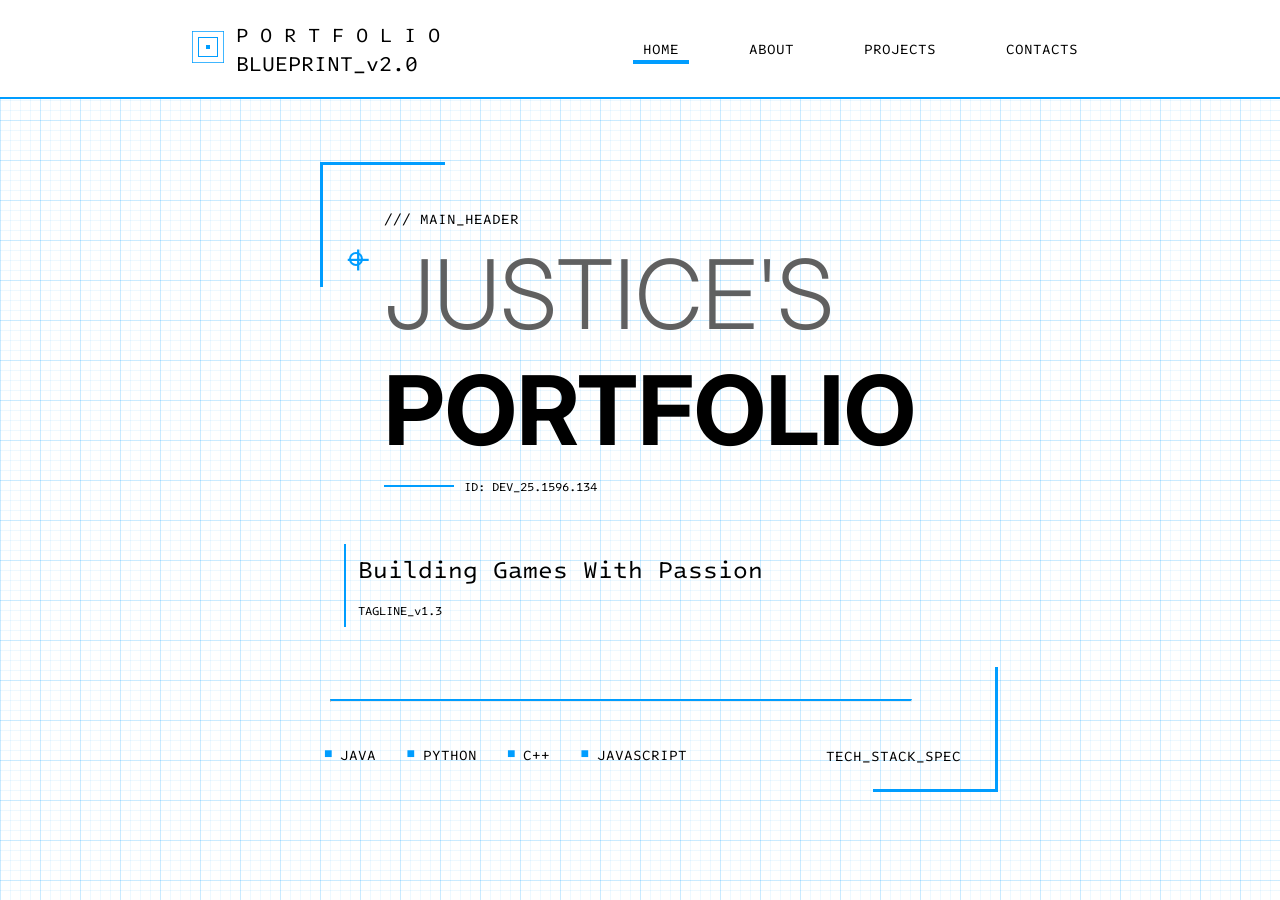
<file: index.html>
<!DOCTYPE html>
<html lang="en">
<head>
    <meta charset="UTF-8">
    <meta name="viewport" content="width=device-width, initial-scale=1.0">
    <link rel="icon" href="https://webusstatic.yo-star.com/arknights-us/arknights-us-website/main/h5/favicon.ico">
    <link rel="preconnect" href="https://fonts.googleapis.com">
    <link rel="preconnect" href="https://fonts.gstatic.com" crossorigin>
    <link href="https://fonts.googleapis.com/css2?family=Intel+One+Mono:ital,wght@0,300..700;1,300..700&family=Inter:ital,opsz,wght@0,14..32,100..900;1,14..32,100..900&display=swap" rel="stylesheet">
    <title>JP's Portfolio</title>
    <link rel="stylesheet" href="style/style.css">

</head>
<body>
    <div id="jp-loader" role="status" aria-label="Loading portfolio">
        <div class="jp-pct"><span id="jp-pct">0</span>%</div>
        <div class="jp-label" id="jp-label">Updating...</div>
        <div class="jp-progress">
            <div class="jp-progress-fill" id="jp-fill"></div>
        </div>
    </div>
    <div id="jp-wipe-b" aria-hidden="true"></div>
    <div id="jp-wipe-d" aria-hidden="true"></div>

    <div class="container">
        <div class="logo-header">
            <a href="index.html"><img id="Logo" src="assets/images/Logo.png" alt="Logo"></a>
            <header>
                <h1 id="title-logo">P O R T F O L I O</h1>
                <h2>BLUEPRINT_v2.0</h2>
            </header>
        </div>
        <nav class="navbar">
            <a href="#" class="active">HOME</a>
            <a href="pages/About.html">ABOUT</a>
            <a href="pages/Project.html">PROJECTS</a>
            <a href="pages/Contact.html">CONTACTS</a>
        </nav>
    </div>
    <section class="main-section">
        <div class="corner-bracket-L"></div>
        <div class="corner-bracket-R"></div>
        <span class="cross-hair">+</span>
        <div class="cross-hair-circle"></div>
        <p class="subtext">/// MAIN_HEADER</p>
        <h1 class="name">JUSTICE'S</h1>
        <h2 class="title">PORTFOLIO</h2>
        <div class="id-line">
            <hr>
            <p>ID: DEV_25.1596.134</p>
        </div>
        <div class="tagline">
            <p>Building Games With Passion</p>
            <span>TAGLINE_v1.3</span>
        </div>
        <div class="break-line"><hr></div>
        <div class="section-foot">
            <ul class="bottom-bar">
                <li>JAVA</li>
                <li>PYTHON</li>
                <li>C++</li>
                <li>JAVASCRIPT</li>
            </ul>
            <span class="tech-spec">TECH_STACK_SPEC</span>
        </div>
    </section>
    <script src="loader.js"></script>
</body>
</html>
</file>
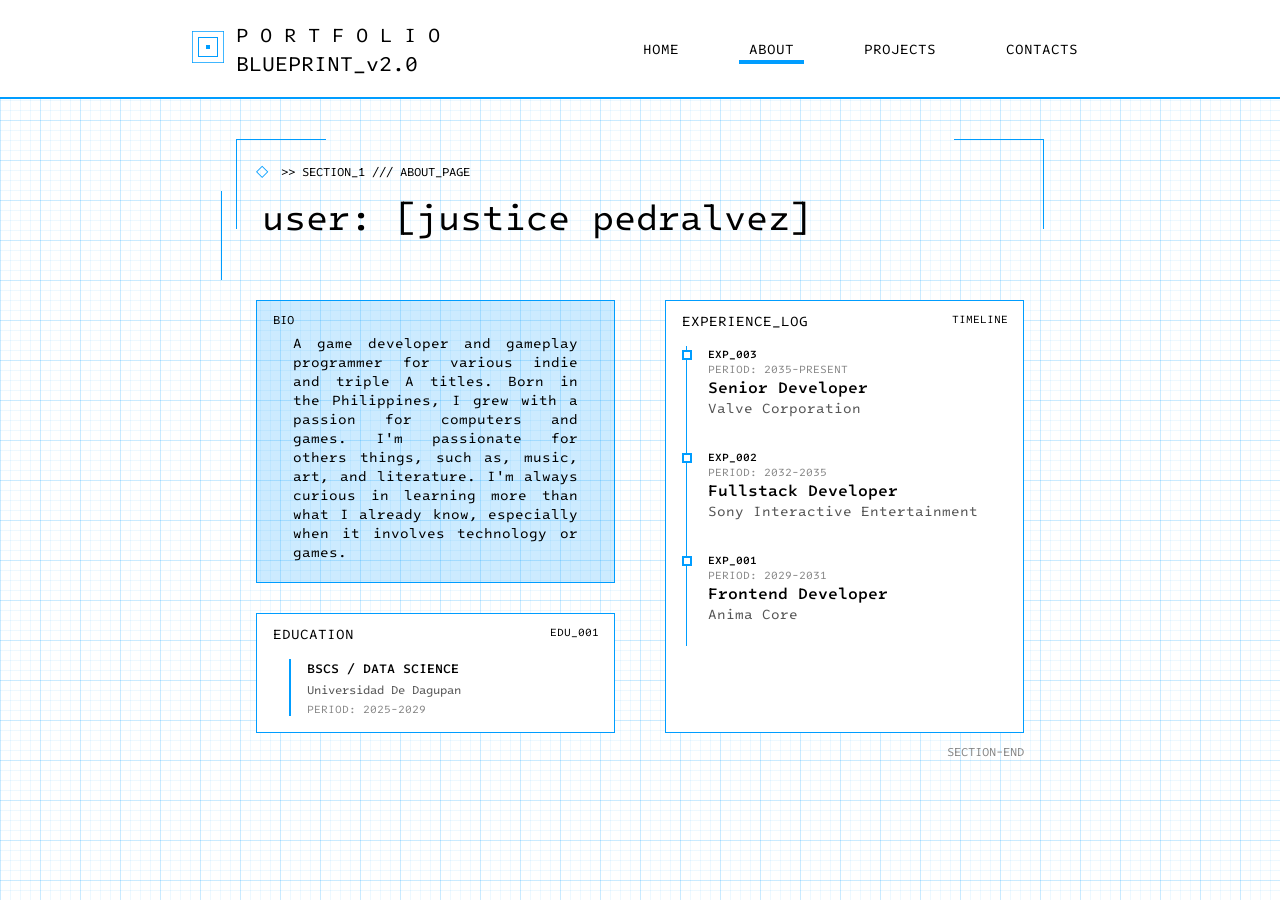
<file: pages/About.html>
<!DOCTYPE html>
<html lang="en">
<head>
    <meta charset="UTF-8">
    <meta name="viewport" content="width=device-width, initial-scale=1.0">
    <link rel="icon" href="https://webusstatic.yo-star.com/arknights-us/arknights-us-website/main/h5/favicon.ico">
    <link rel="preconnect" href="https://fonts.googleapis.com">
    <link rel="preconnect" href="https://fonts.gstatic.com" crossorigin>
    <link href="https://fonts.googleapis.com/css2?family=Intel+One+Mono:ital,wght@0,300..700;1,300..700&family=Inter:ital,opsz,wght@0,14..32,100..900;1,14..32,100..900&display=swap" rel="stylesheet">
    <title>JP's Portfolio</title>
    <link rel="stylesheet" href="../style/style.css">
    <link rel="stylesheet" href="../style/about.css">
</head>
<body>
    <div class="container">
        <div class="logo-header">
            <a href="../index.html"><img id="Logo" src="../assets/images/Logo.png" alt="Logo"></a>
            <header>
                <h1 id="title-logo">P O R T F O L I O</h1>
                <h2>BLUEPRINT_v2.0</h2>
            </header>
        </div>
        <nav class="navbar">
            <a href="../index.html">HOME</a>
            <a href="#" class = "active">ABOUT</a>
            <a href="Project.html">PROJECTS</a>
            <a href="Contact.html">CONTACTS</a>
        </nav>
    </div>
    <section class="about-section">
        <div class="corner-bracket-TL"></div>
        <div class="corner-bracket-TR"></div>

        <div class="about-header">
            <p class="about-label"><span class="diamond">◇</span> >> SECTION_1 /// ABOUT_PAGE</p>
            <div class="about-title-wrapper">
                <h1 class="about-title">user: [justice pedralvez]</h1>
            </div>
        </div>
        <div class="panels">
            <div class="left-panel">
                <div class="bio-panel">
                    <p class="bio-label">BIO</p>
                    <p class="bio-text">A game developer and gameplay programmer for various indie and triple A titles. 
                        Born in the Philippines, I grew with a passion for computers and games. 
                        I'm passionate for others things, such as, music, art, and literature. 
                        I'm always curious in learning more than what I already know, especially when it involves technology or games.
                    </p>
                </div>
                <div class="edu-panel">
                    <p class="edu-label">EDUCATION</p>
                    <span class="edu-tag">EDU_001</span>
                    <div class="edu-entry">
                        <p class="edu-course">BSCS / DATA SCIENCE</p>
                        <p class="edu-uni">Universidad De Dagupan</p>
                        <p class="edu-year">PERIOD: 2025-2029</p>
                    </div>
                </div>
            </div>
            <div class="right-panel">
                <div class="exp-panel">
                    <div class="exp-header">
                        <p class="exp-label">EXPERIENCE_LOG</p>
                        <span class="exp-tag">TIMELINE</span>
                    </div>
                    <div class="vl"></div>
                    <div class="exp-entry">
                        <div class="exp-indicator"></div>
                        <div>
                            <p class="exp-id">EXP_003</p>
                            <p class="exp-period">PERIOD: 2035-PRESENT</p>
                            <p class="exp-role">Senior Developer</p>
                            <p class="exp-company">Valve Corporation</p>
                        </div>
                    </div>
                    <div class="exp-entry">
                        <div class="exp-indicator"></div>
                        <div>
                            <p class="exp-id">EXP_002</p>
                            <p class="exp-period">PERIOD: 2032-2035</p>
                            <p class="exp-role">Fullstack Developer</p>
                            <p class="exp-company">Sony Interactive Entertainment</p>
                        </div>
                    </div>
                    <div class="exp-entry">
                        <div class="exp-indicator"></div>
                        <div>
                            <p class="exp-id">EXP_001</p>
                            <p class="exp-period">PERIOD: 2029-2031</p>
                            <p class="exp-role">Frontend Developer</p>
                            <p class="exp-company">Anima Core</p>
                        </div>
                    </div>
                </div>
            </div>
        </div>
        <p class="section-end">SECTION-END</p>
    </section>
</body>
</html>
</file>
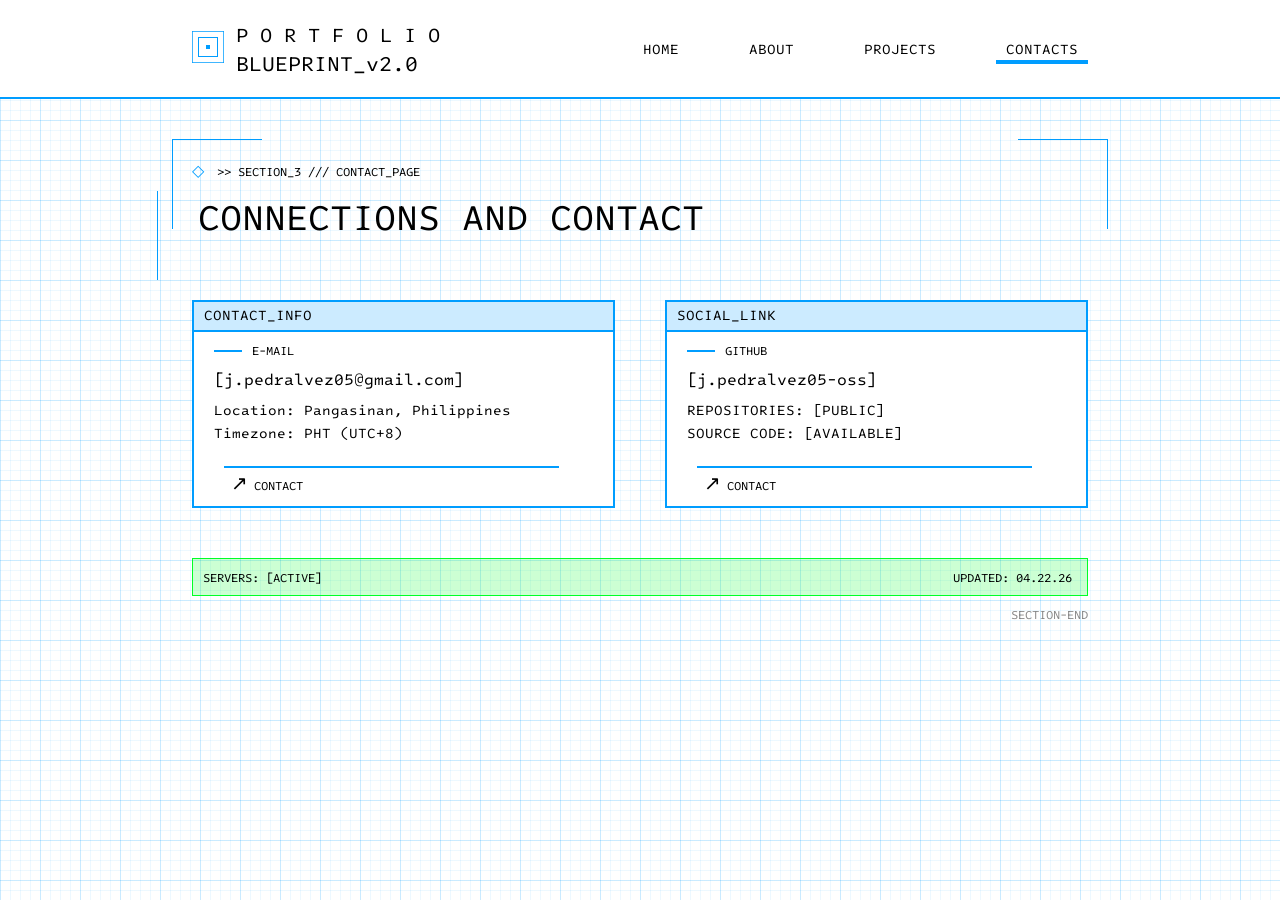
<file: pages/Contact.html>
<!DOCTYPE html>
<html lang="en">
<head>
    <meta charset="UTF-8">
    <meta name="viewport" content="width=device-width, initial-scale=1.0">
    <link rel="icon" href="https://webusstatic.yo-star.com/arknights-us/arknights-us-website/main/h5/favicon.ico">
    <link rel="preconnect" href="https://fonts.googleapis.com">
    <link rel="preconnect" href="https://fonts.gstatic.com" crossorigin>
    <link href="https://fonts.googleapis.com/css2?family=Intel+One+Mono:ital,wght@0,300..700;1,300..700&family=Inter:ital,opsz,wght@0,14..32,100..900;1,14..32,100..900&display=swap" rel="stylesheet">
    <title>JP's Portfolio</title>
    <link rel="stylesheet" href="../style/style.css">
    <link rel="stylesheet" href="../style/contact.css">
    <link rel="stylesheet" href="../style/project.css">
    <link rel="stylesheet" href="../style/about.css">
</head>
<body>
    <div class="container">
        <div class="logo-header">
            <a href="../index.html"><img id="Logo" src="../assets/images/Logo.png" alt="Logo"></a>
            <header>
                <h1 id="title-logo">P O R T F O L I O</h1>
                <h2>BLUEPRINT_v2.0</h2>
            </header>
        </div>
        <nav class="navbar">
            <a href="../index.html">HOME</a>
            <a href="About.html">ABOUT</a>
            <a href="Project.html">PROJECTS</a>
            <a href="#" class = "active">CONTACTS</a>
        </nav>
    </div>
    <section class="contact-section">
        <div class="corner-bracket-TL"></div>
        <div class="corner-bracket-TR"></div>

        <div class="project-header">
            <p class="project-label"><span class="diamond">◇</span> >> SECTION_3 /// CONTACT_PAGE</p>
            <div class="project-title-wrapper">
                <h1 class="project-title">CONNECTIONS AND CONTACT</h1>
            </div>
        </div>
        <div class="projects">
            <div class="proj-card">
                <div class="tag-wrap">
                <p class="proj-tag">CONTACT_INFO</p>
                </div>
                <div class="proj-entry">
                    <div class="type-line">
                        <hr>
                        <p class="proj-type">E-MAIL</p>
                    </div>
                    <p class="proj-name">[j.pedralvez05@gmail.com]</p>
                    <p class="cont-desc">Location: Pangasinan, Philippines</p>
                    <P class="cont-desc-second">Timezone: PHT (UTC+8)</P>
                </div>
                <hr class="proj-divider">
                <a href="#" class="proj-link">CONTACT</a>
            </div>
            <div class="proj-card">
                <div class="tag-wrap">
                <p class="proj-tag">SOCIAL_LINK</p>
                </div>
                <div class="proj-entry">
                    <div class="type-line">
                        <hr>
                        <p class="proj-type">GITHUB</p>
                    </div>
                    <p class="proj-name">[j.pedralvez05-oss]</p>
                    <p class="cont-desc">REPOSITORIES: [PUBLIC]</p>
                    <p class="cont-desc">SOURCE CODE: [AVAILABLE]</p>
                </div>
                <hr class="proj-divider">
                <a href="https://github.com/jpedralvez05-oss" class="proj-link">CONTACT</a>
            </div>
        </div>
        <div class="contact-active-tab">
            <p class="active-tab-text">SERVERS: [ACTIVE]</p>
            <span class="active-tab-tag">UPDATED: 04.22.26</span>
        </div>
        <p class="section-end">SECTION-END</p>
    </section>
</body>
</html>
</file>
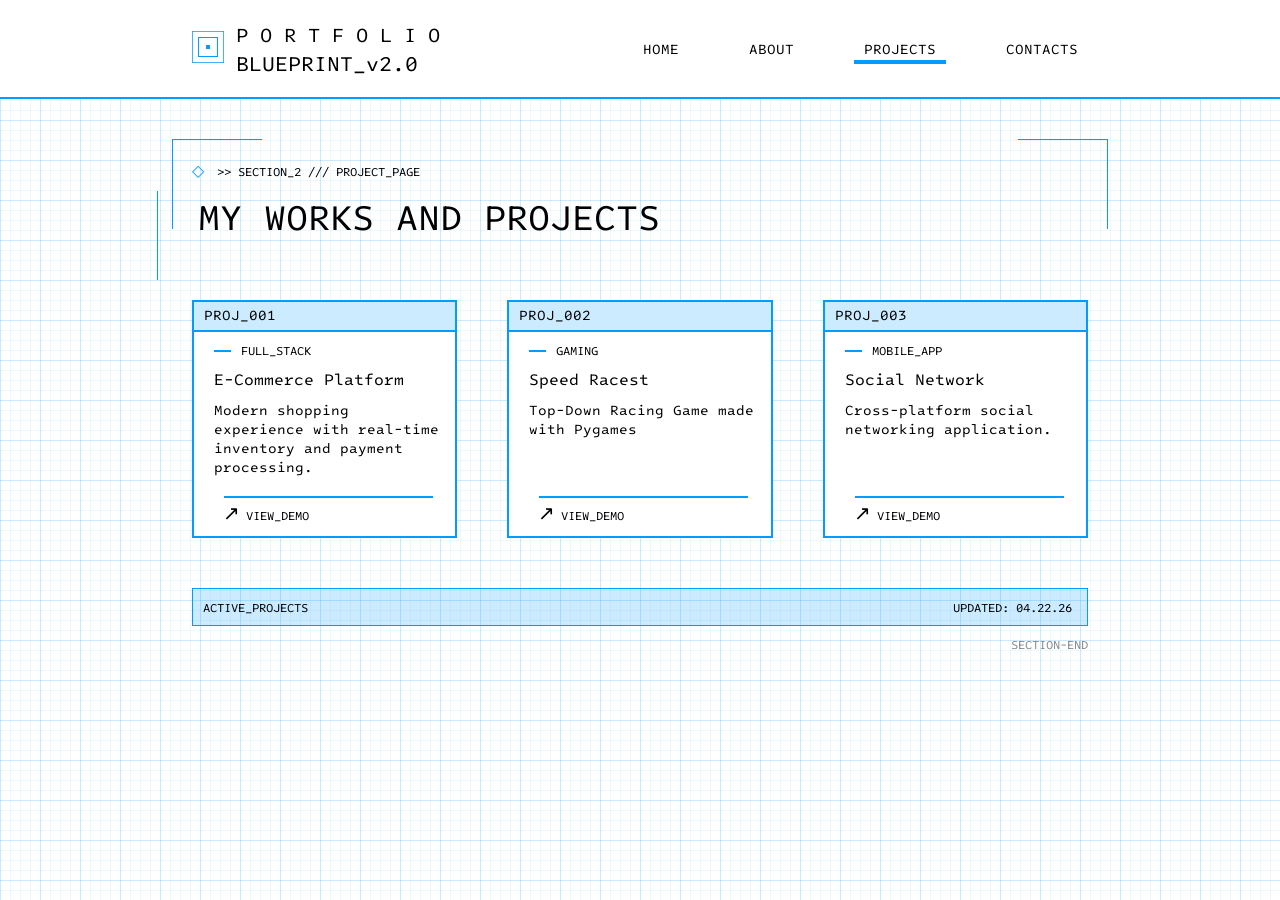
<file: pages/Project.html>
<!DOCTYPE html>
<html lang="en">
<head>
    <meta charset="UTF-8">
    <meta name="viewport" content="width=device-width, initial-scale=1.0">
    <link rel="icon" href="https://webusstatic.yo-star.com/arknights-us/arknights-us-website/main/h5/favicon.ico">
    <link rel="preconnect" href="https://fonts.googleapis.com">
    <link rel="preconnect" href="https://fonts.gstatic.com" crossorigin>
    <link href="https://fonts.googleapis.com/css2?family=Intel+One+Mono:ital,wght@0,300..700;1,300..700&family=Inter:ital,opsz,wght@0,14..32,100..900;1,14..32,100..900&display=swap" rel="stylesheet">
    <title>JP's Portfolio</title>
    <link rel="stylesheet" href="../style/style.css">
    <link rel="stylesheet" href="../style/about.css">
    <link rel="stylesheet" href="../style/project.css">
</head>
<body>
    <div class="container">
        <div class="logo-header">
            <a href="../index.html"><img id="Logo" src="../assets/images/Logo.png" alt="Logo"></a>
            <header>
                <h1 id="title-logo">P O R T F O L I O</h1>
                <h2>BLUEPRINT_v2.0</h2>
            </header>
        </div>
        <nav class="navbar">
            <a href="../index.html">HOME</a>
            <a href="About.html">ABOUT</a>
            <a href="#" class = "active">PROJECTS</a>
            <a href="Contact.html">CONTACTS</a>
        </nav>
    </div>
    <section class="project-section">
        <div class="corner-bracket-TL"></div>
        <div class="corner-bracket-TR"></div>

        <div class="project-header">
            <p class="project-label"><span class="diamond">◇</span> >> SECTION_2 /// PROJECT_PAGE</p>
            <div class="project-title-wrapper">
                <h1 class="project-title">MY WORKS AND PROJECTS</h1>
            </div>
        </div>
        <div class="projects">
            <div class="proj-card">
                <div class="tag-wrap">
                <p class="proj-tag">PROJ_001</p>
                </div>
                <div class="proj-entry">
                    <div class="type-line">
                        <hr>
                        <p class="proj-type">FULL_STACK</p>
                    </div>
                    <p class="proj-name">E-Commerce Platform</p>
                    <p class="proj-desc">Modern shopping experience with real-time inventory and payment processing.</p>
                </div>
                <hr class="proj-divider">
                <a href="#" class="proj-link">VIEW_DEMO</a>
            </div>
            <div class="proj-card">
                <div class="tag-wrap">
                <p class="proj-tag">PROJ_002</p>
                </div>
                <div class="proj-entry">
                    <div class="type-line">
                        <hr>
                        <p class="proj-type">GAMING</p>
                    </div>
                    <p class="proj-name">Speed Racest</p>
                    <p class="proj-desc">Top-Down Racing Game made with Pygames</p>
                </div>
                <hr class="proj-divider">
                <a href="https://github.com/jpedralvez05-oss/Speed-Racest" class="proj-link">VIEW_DEMO</a>
            </div>
            <div class="proj-card">
                <div class="tag-wrap">
                <p class="proj-tag">PROJ_003</p>
                </div>
                <div class="proj-entry">
                    <div class="type-line">
                        <hr>
                        <p class="proj-type">MOBILE_APP</p>
                    </div>
                    <p class="proj-name">Social Network</p>
                    <p class="proj-desc">Cross-platform social networking application.</p>
                </div>
                <hr class="proj-divider">
                <a href="#" class="proj-link">VIEW_DEMO</a>
            </div>
        </div>
        <div class="active-tab">
            <p class="active-tab-text">ACTIVE_PROJECTS</p>
            <span class="active-tab-tag">UPDATED: 04.22.26</span>
        </div>
        <p class="section-end">SECTION-END</p>
    </section>
</body>
</html>
</file>
<file: style/style.css>
* {
    padding: 0;
    margin: 0;
    box-sizing: border-box;
    font-family: 'Intel One Mono', sans-serif;
    font-weight: 400;
}

body {
    font-size: 14px;
    background-color: #ffffff;
    background-image: 
        linear-gradient(to right, rgba(0, 157, 255, 0.15) 1px, transparent 1px),
        linear-gradient(to bottom, rgba(0, 157, 255, 0.15) 1px, transparent 1px),
        linear-gradient(to right, rgba(0, 157, 255, 0.07) 1px, transparent 1px),
        linear-gradient(to bottom, rgba(0, 157, 255, 0.07) 1px, transparent 1px);
    background-size: 40px 40px, 40px 40px, 10px 10px, 10px 10px;
}

.container {
    display: flex;
    justify-content: space-evenly;
    align-items: center;
    padding-bottom: 20px;
    border-bottom: 2px solid #009DFF;
    background-color: #ffffff;
}

.logo-header {
    display: flex;
    align-items: center;
    gap: 12px;
}

.logo-header img{
    margin-top: 20px;
    width: 32px;
    height: auto;
}

header {
    text-align: left;
    margin-top: 20px;
}

#title-logo {
    font-size: 20px;
}

.navbar {
    display: flex;
    gap: 50px;
    margin-top: 15px;
}

.navbar a {
    padding: 10px 10px 2px 10px; 
    color: black;
    background-color: #ffffff;
    text-decoration: none; 
    border-bottom: 4px solid transparent;
    transition: border-color 0.3s ease; 
}

.navbar a.active {
    border-bottom-color: #009DFF;
}

.navbar a:hover {
    border-bottom-color: #add8e6; 
}

.main-section {
    margin-left: 30%;
    margin-top: 110px;
    animation: fadeIn 0.5s ease-in forwards;
}

.corner-bracket-L {
    position: absolute;
    top: 18%;
    left: 25%;
    border-top: #009DFF solid 3px;
    border-left: #009DFF solid 3px;
    width: 125px;
    height: 125px;
}

.corner-bracket-R {
    position: absolute;
    bottom: 12%;
    right: 22%;
    border-bottom: #009DFF solid 3px;
    border-right: #009DFF solid 3px;
    width: 125px;
    height: 125px;
}

.cross-hair {
    font-family: 'Times New Roman', Times, serif;
    position: absolute;
    top: 26%;
    left: 27%;
    color: #009DFF;
    font-size: 45px;
    font-weight: 100;
}

.cross-hair-circle {
    position: absolute;
    top: 28%;
    left: 27.3%;
    height: 14px;
    width: 14px;
    border: #009DFF solid 2px;
    border-radius: 50%;
}

.id-line {
    display: flex;
    align-items: center;
    gap: 10px;
    margin-top: 10px;
}

.id-line hr {
    width: 70px;
    border: 1px solid #009DFF;
}

.id-line p {
    font-size: 12px;
    color: black;
}

.tagline {
    border-left: 2px solid #009DFF;
    padding-top: 8px;
    padding-bottom: 8px;
    padding-left: 12px;
    margin-top: 50px;
    margin-left: -40px;
}

.tagline p {
    font-size: 24px;
    margin-bottom: 15px;
}

.tagline span {
    font-size: 12px;
    color: black;
}

.break-line hr {
    width: 65%;
    margin-top: 72px;
    margin-left: -54px;
    border-top: 2px solid #009DFF ;
}

.section-foot {
    display: flex;
    justify-content: space-between;
    align-items: center;
    width: 70%;
    margin-top: 40px;
    margin-left: -50px;
}

.bottom-bar {
    display: flex;
    list-style: none;
    gap: 30px;
    margin-left: -10px;
}

.bottom-bar li::before {
    content: '■';
    color: #009DFF;
    margin-right: 8px;
    vertical-align: 2px;
}

.tech-spec {
    margin-top: 4px;
}

.subtext {
    font-size: 14px;
    margin-bottom: 8px;
}

.name {
    font-family: 'Inter', sans-serif;
    font-size: 96px;
    font-weight: 300;
    color: #606060;
}

.title {
    font-family: 'Inter', sans-serif;
    font-size: 96px;
    font-weight: 700;
    color: #000000;
}

#jp-loader {
    position: fixed;
    inset: 0;
    background: #121212;
    z-index: 100;
    display: flex;
    flex-direction: column;
    align-items: flex-start;
    justify-content: flex-end;
    padding: 48px 56px;
    transition: opacity 0.2s;
}

/* grid texture */
#jp-loader::before {
    content: '';
    position: absolute;
    inset: 0;
    background-image:
        linear-gradient(to right, rgba(0, 157, 255, 0.08) 1px, transparent 1px),
        linear-gradient(to bottom, rgba(0, 157, 255, 0.08) 1px, transparent 1px);
    background-size: 44px 44px;
}

#jp-loader .jp-pct {
    font-family: 'Intel One Mono', monospace;
    font-size: clamp(100px, 18vw, 200px);
    font-weight: 700;
    color: #009DFF;
    line-height: 1;
    position: relative;
}

#jp-loader .jp-label {
    font-family: 'Intel One Mono', monospace;
    font-size: 10px;
    letter-spacing: 0.2em;
    color: rgba(255,255,255,0.3);
    text-transform: uppercase;
    margin-top: 6px;
    position: relative;
}

.jp-progress {
    position: absolute;
    bottom: 0; left: 0; right: 0;
    height: 2px;
    background: rgba(255,255,255,0.06);
}

/* Progress bar fills over 2.5s — matches LOAD_MS in loader.js */
.jp-progress-fill {
    height: 100%;
    width: 0%;
    background: #009DFF;
    animation: jpFill 2.5s cubic-bezier(0.4, 0, 0.2, 1) forwards;
}

@keyframes jpFill {
    from { width: 0%; }
    to   { width: 100%; }
}

/* Wipe panels sit above the loader */
#jp-wipe-b, #jp-wipe-d {
    position: fixed;
    inset: 0;
    will-change: transform;
}

#jp-wipe-b {
    background: #009DFF;
    z-index: 1001;
    transform: translateX(-100%);
    animation:
        jpWipeIn  0.42s cubic-bezier(0.76, 0, 0.24, 1) forwards 2.80s,
        jpWipeOut 0.50s cubic-bezier(0.76, 0, 0.24, 1) forwards 3.36s;
}

#jp-wipe-d {
    background: #111110;
    z-index: 1000;
    transform: translateX(-100%);
    animation:
        jpWipeIn  0.42s cubic-bezier(0.76, 0, 0.24, 1) forwards 2.89s,
        jpWipeOut 0.50s cubic-bezier(0.76, 0, 0.24, 1) forwards 3.41s;
}

/* Loader hides after both wipe panels have fully exited */
#jp-loader {
    animation: jpLoaderFade 0s forwards 3.50s;
}

@keyframes jpLoaderFade {
    to { display: none; }
}

@keyframes jpWipeIn {
    from { transform: translateX(-100%); }
    to   { transform: translateX(0); }
}

@keyframes jpWipeOut {
    from { transform: translateX(0); }
    to   { transform: translateX(100%); }
}

@keyframes fadeInUp {
    0% {
        opacity: 0;
        transform: translateY(20px);
    }

    100% {
        opacity: 1;
        transform: translateY(0px);
    }
}

@keyframes fadeIn {
    from {opacity: 0;}
    to {opacity: 1;}
}

@media (max-width: 968px) {
   .main-section {
    margin-left: 25%;
   }

   .corner-bracket-L {
    left: 18%;
   }

   .corner-bracket-R {
    right: 18%;
   }

   .name, .title {
    font-size: 84px;
   }

   .break-line hr {
    width: 70%;
   }

   .section-foot {
    width: 80%;
   }

   .tech-spec {
    margin-top: 2px;
   }

   .cross-hair {
    left: 22%;
   }

   .cross-hair-circle {
    left: 22.5%;
   }

}

@media (max-width: 768px) {
    .container {
        flex-direction: column;
        padding: 12px 16px 16px;
    }
    
    .navbar {
        gap: 8px;
        margin-top: 8px;
    }
 
    .navbar a,
    .navbar a.active {
        padding: 6px 8px;
        
    }

    .main-section {
        margin-left: 22%;
        margin-top: 70px ;
    }

    .corner-bracket-L {
        top: 21%;
    }

    .corner-bracket-R {
        bottom: 12%;
    }

    .name, .title {
        font-size: 10vw;
    }
 
    .tagline {
        margin-left: 0;
        margin-top: 28px;
    }
 
    .tagline p {
        font-size: 12px;
    }

    .tagline span {
        font-size: 10px;
    }

    .tech-spec, .cross-hair, .cross-hair-circle {
        display: none;
    }

    .corner-bracket-L, .corner-bracket-R {
        width: 20vw;
        height: 20vw;
    }

    .bottom-bar {
        gap: 10px;
    }

    .bottom-bar li{
        font-size: 12px;
    }

    .break-line, .bottom-bar {
        margin-left: 20%;
    }
}

@media (max-width: 720px), (max-height: 768px) {
    .corner-bracket-L, .corner-bracket-R {
        display: none;
    }
}
</file>
<file: style/about.css>
.about-section {
    position: relative;
    margin-left: 25%;
    margin-right: 25%;
    margin-top: 60px;
    animation: fadeInUp 0.5s ease-out forwards;
}

.corner-bracket-TL {
    position: absolute;
    top: -20px;
    left: -20px;
    width: 90px;
    height: 90px;
    border-top: 1px solid #009DFF;
    border-left: 1px solid #009DFF;
}

.corner-bracket-TR {
    position: absolute;
    top: -20px;
    right: -20px;
    width: 90px;
    height: 90px;
    border-top: 1px solid #009DFF;
    border-right: 1px solid #009DFF;
}

.about-header {
    margin-bottom: -20px;
}

.about-label {
    font-size: 12px;
    color: black;
    margin-bottom: 10px
}

.diamond {
    font-size: 16px;
    color: #009DFF;
    margin-right: 6px;
}

.about-title-wrapper {
    border-left: 1px solid #009DFF;
    padding-left: 40px;
    padding-bottom: 40px;
    margin-left: -35px;
    margin-bottom: 40px;
}

.about-title {
    font-size: 36px;
    font-weight: 400;
    font-family: 'Intel One Mono', sans-serif;
}

.panels {
    display: flex;
    gap: 50px;
    align-items: stretch;
}

.left-panel {
    display: flex;
    flex-direction: column;
    gap: 30px;
    flex: 1;
}

.right-panel {
    display: flex;
    flex: 1;
}

.bio-panel {
    border: #009DFF solid 1px;
    background-color: rgba(0, 157, 255, 0.2);
    padding: 10px 16px 16px 16px;
}

.edu-panel, .exp-panel {
    position: relative;
    border: #009DFF solid 1px;
    background-color: white;
    padding: 10px 16px 16px 16px;
    flex: 1;
}

.bio-label {
    font-size: 12px;
    color: black;
    margin-bottom: 6px;
}

.bio-text {
    text-align: justify;
    padding: 0px 20px 5px 20px
}

.edu-tag, .exp-tag {
    position: absolute;
    top: 10px;
    right: 15px;
    font-size: 11px;
    color: black;
}

.edu-entry {
    border-left: 2px solid #009DFF;
    padding-left: 16px;
    margin-top: 16px;
    margin-left: 16px;
}

.edu-course {
    font-size: 13px;
    font-weight: 500;
    margin-bottom: 4px;
}

.edu-uni {
    font-size: 12px;
    color: #555;
    margin-bottom: 4px;
}

.edu-year {
    font-size: 11px;
    color: #888;
}

.exp-header {
    display: flex;
    justify-content: space-between;
    align-items: center;
    margin-bottom: 16px;
}

.exp-entry {
    display: flex;
    gap: 16px;
    margin-bottom: 24px;
    align-items: flex-start;
}

.exp-indicator {
    width: 10px;
    height: 10px;
    border: 2px solid #009DFF;
    background-color: white;
    margin-top: 4px;
    flex-shrink: 0;
    z-index: 1;
}

.vl {
    position: absolute;
    border-left: 1px solid #009DFF;
    height: 300px;
    left: 20px;
    z-index: 0;
}

.exp-id {
    font-size: 11px;
    font-weight: 500;
}

.exp-role {
    font-size: 16px;
    font-weight: 500;
}

.exp-company {
    font-size: 14px;
    color: #555;
    margin-bottom: 8px;
}

.exp-period {
    font-size: 11px;
    color: #888;
}

.section-end {
    text-align: right;
    font-size: 12px;
    color: #888;
    margin-top: 10px;
}

@media (max-width: 1560px) {
    .about-section {
        margin-left: 20%;
        margin-right: 20%;
    }
}

@media (max-width: 1164px) {
    .about-section {
        margin-left: 15%;
        margin-right: 15%;
    }
}

@media (max-width: 798px) {
    .panels {
        display: flex;
        flex-direction: column;
        gap: 35px;
    }

    .about-title {
        font-size: 24px;
    }
}
</file>
<file: style/contact.css>
.contact-section {
    position: relative;
    margin-left: 27%;
    margin-right: 27%;
    margin-top: 60px;
    animation: fadeInUp 0.5s ease-out forwards;
}

.cont-desc {
    margin-bottom: 4px;
    font-size: 14px;
    margin-left: 20px;
}

.cont-desc-second {
    margin-bottom: 24px;
    font-size: 14px;
    margin-left: 20px;
}

.contact-active-tab {
    position: relative;
    margin-top: 50px;
    padding: 10px;
    border: #00ff26 solid 1px;
    background-color: rgba(0, 255, 38, 0.2);
}

@media (max-width: 1300px) {
    .contact-section {
        margin-left: 15%;
        margin-right: 15%;
    }
}

@media (max-width: 1000px) {
    .contact-section {
        margin-left: 10%;
        margin-right: 10%;
    }
}
</file>
<file: style/project.css>
.project-section {
    position: relative;
    margin-left: 22%;
    margin-right: 22%;
    margin-top: 60px;
    animation: fadeInUp 0.5s ease-out forwards;
}

.project-header {
    margin-bottom: -20px;
}

.project-label {
    font-size: 12px;
    color: black;
    margin-bottom: 10px
}

.diamond {
    font-size: 16px;
    color: #009DFF;
    margin-right: 6px;
}

.project-title-wrapper {
    border-left: 1px solid #009DFF;
    padding-left: 40px;
    padding-bottom: 40px;
    margin-left: -35px;
    margin-bottom: 40px;
}

.project-title {
    font-size: 36px;
    font-weight: 400;
    font-family: 'Intel One Mono', sans-serif;
}

.projects {
    display: flex;
    gap: 50px;

}

.proj-card {
    border: #009DFF solid 2px;
    background-color: white;
    display: flex;
    flex: 1;
    flex-direction: column;
}

.tag-wrap {
    background-color: rgba(0, 157, 255, 0.2);
    border-bottom: #009DFF solid 2px;
}

.proj-tag {
    padding: 3px 10px 6px 10px;
}

.proj-entry {
    flex: 1;
}

.type-line{
    display: flex;
    align-items: center;
    gap: 10px;
    margin-top: 10px;
    margin-left: 20px;
}

.type-line hr {
    width: 7%;
    border: 1px solid #009DFF;
    margin-top: -8px;
}

.proj-divider {
    display: flex;
    align-items: center;
    width: 80%;
    border: 1px solid #009DFF;
    margin-left: 30px;
}

.proj-type {
    font-size: 12px;
    margin-bottom: 10px;
}

.proj-name {
    font-size: 16px;
    margin-left: 20px;
    margin-bottom: 10px;
}

.proj-desc {
    margin-bottom: 20px;
    font-size: 14px;
    margin-left: 20px;
    padding-right: 16px ;
}

.proj-link {
    font-size: 12px;
    padding: 10px;
    margin-top: -10px;
    margin-left: 5%;
    text-decoration: none; 
    color: black;
    transition: color 150ms ease-in-out;
}

.proj-link::before {
    content: '↗';
    color: black;
    margin-left: 6px;
    margin-right: 6px;
    font-size: 20px;
    transition: color 150ms ease-in-out;
}

.proj-link:hover {
    color: #009DFF;
}

.proj-link:hover::before {
    color: #009DFF;
}

.active-tab {
    position: relative;
    margin-top: 50px;
    padding: 10px;
    border: #009DFF solid 1px;
    background-color: rgba(0, 157, 255, 0.2);
}

.active-tab-text {
    font-size: 12px;
}

.active-tab-tag {
    font-size: 12px;
    position: absolute;
    right: 15px;
    top: 10px;
}

@media (max-width: 1300px) {
    .project-section {
        margin-left: 15%;
        margin-right: 15%;
    }
}

@media (max-width: 1000px) {
    .project-section {
        margin-left: 10%;
        margin-right: 10%;
    }
}

@media (max-width: 768px) {
    .project-title {
        font-size: 24px;
    }

    .projects {
        flex-direction: column;
        gap: 30px;
    }

}
</file>
